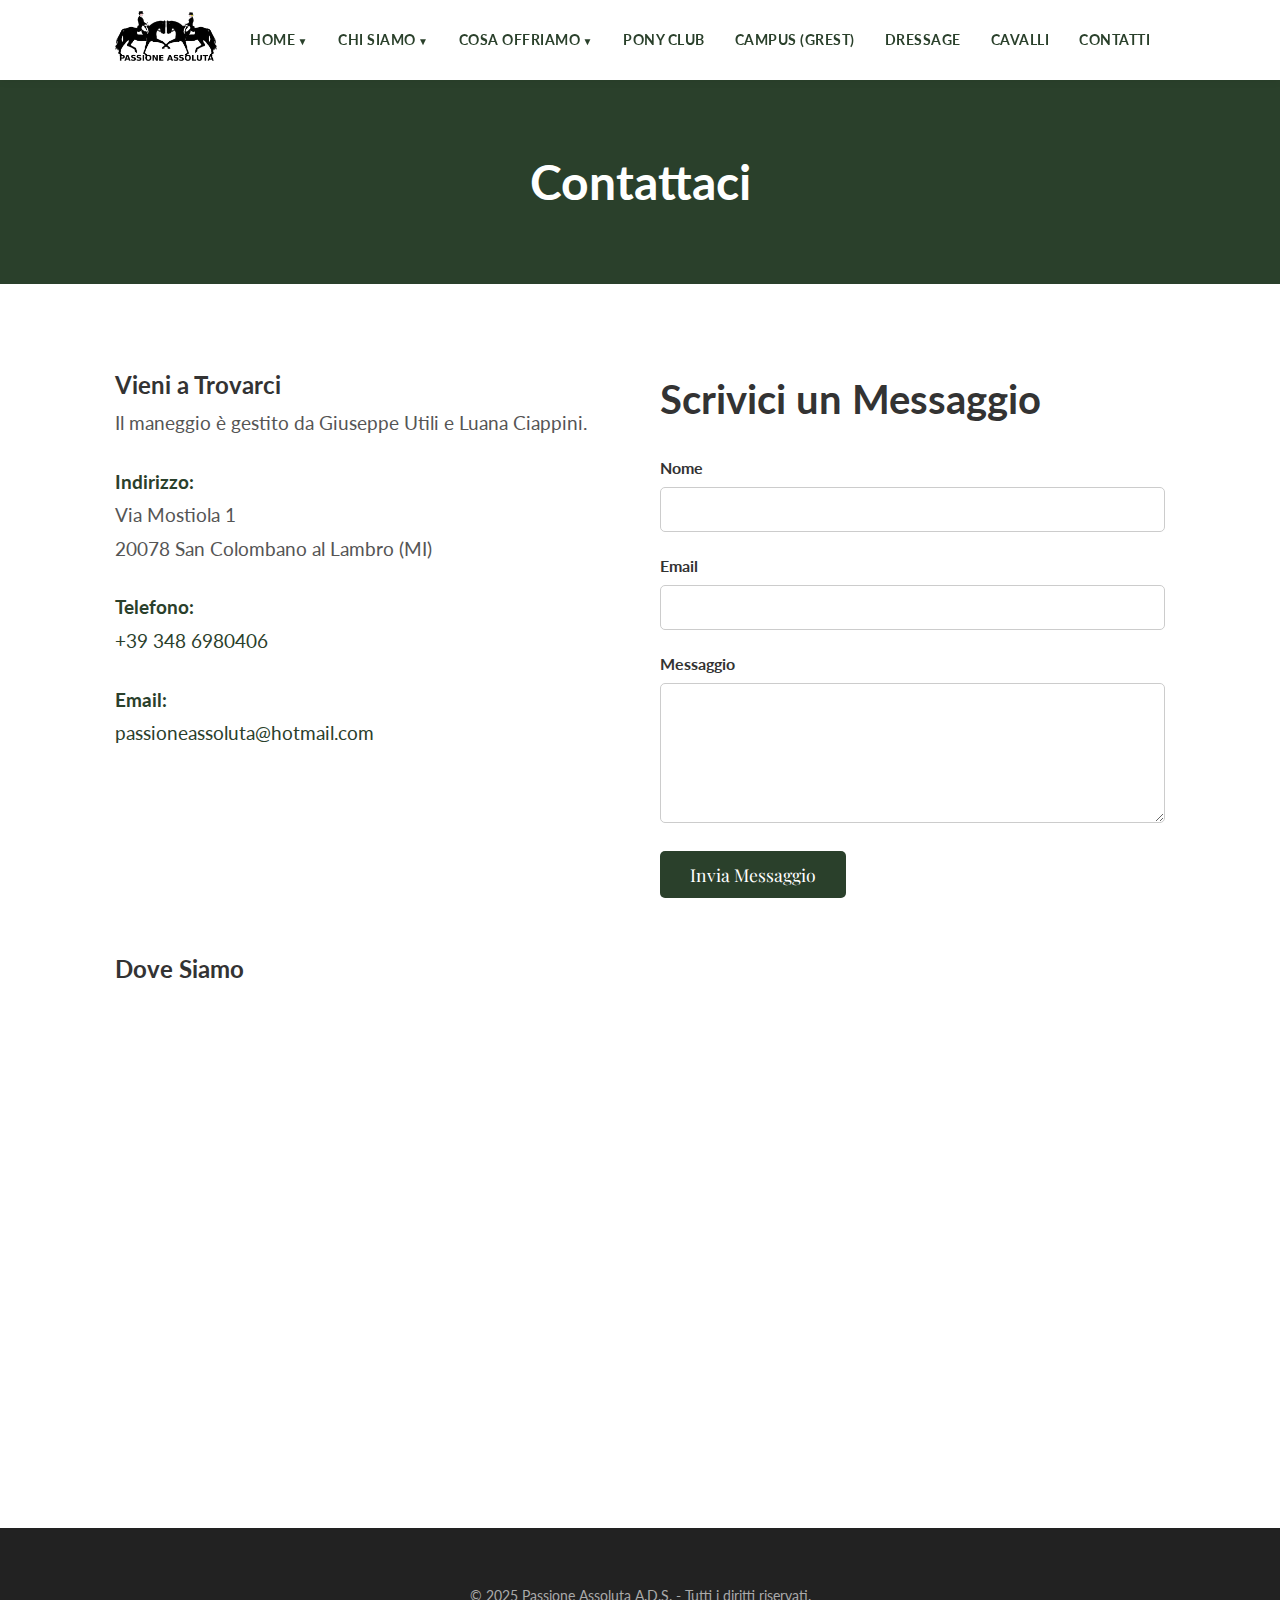
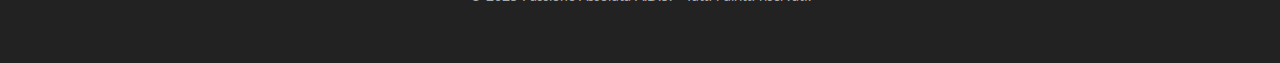
<file: SitoPassioneAssoluta/contatti.html>
<!DOCTYPE html>
<html lang="it">
<head>
    <meta charset="UTF-8">
    <meta name="viewport" content="width=device-width, initial-scale=1.0">
    <title>Contatti - Circolo Ippico Passione Assoluta</title>
    <link rel="stylesheet" href="style.css">
    <script src="script.js" defer></script>
</head>
<body>

    <header class="navbar">
        <div class="container">
            <a href="index.html" class="navbar-logo">
                <img src="images/logo-bw.png" alt="Passione Assoluta Logo">
            </a>
            <button class="navbar-toggle" aria-label="Toggle navigation">&#9776;</button>
            <ul class="navbar-menu">
                <li class="dropdown">
                    <a href="index.html" class="dropdown-toggle">Home</a>
                    <ul class="dropdown-menu">
                        <li><a href="per-associarsi.html">Per Associarsi</a></li>
                    </ul>
                </li>
                <li class="dropdown">
                    <a href="chi-siamo.html" class="dropdown-toggle">Chi Siamo</a>
                    <ul class="dropdown-menu">
                        <li><a href="istruttori.html">Istruttori</a></li>
                    </ul>
                </li>
                <li class="dropdown">
                    <a href="#" class="dropdown-toggle">Cosa Offriamo</a>
                    <ul class="dropdown-menu">
                        <li><a href="scuola-equitazione.html">Scuola di Equitazione</a></li>
                        <li><a href="pensione-cavalli.html">Pensione Cavalli</a></li>
                        <li><a href="pony-party.html">Pony Party</a></li>
                        <li><a href="vacanze-a-cavallo.html">Vacanze a Cavallo</a></li>
                        <li><a href="stage-equitazione.html">Stage Equitazione</a></li>
                    </ul>
                </li>
                <li><a href="pony-club.html">Pony Club</a></li>
                <li><a href="grest.html">Campus (GREST)</a></li>
                <li><a href="dressage.html">Dressage</a></li>
                <li><a href="cavalli.html">Cavalli</a></li>
                <li><a href="contatti.html">Contatti</a></li>
            </ul>
        </div>
    </header>

    <section class="page-header">
        <h1>Contattaci</h1>
    </section>

    <main class="contact-page">
        <div class="container">
            
            <div class="contact-grid">
                
                <div class="contact-details">
                    <h2>Vieni a Trovarci</h2>
                    <p>Il maneggio è gestito da Giuseppe Utili e Luana Ciappini.</p>
                    
                    <p>
                        <strong>Indirizzo:</strong><br>
                        Via Mostiola 1<br>
                        20078 San Colombano al Lambro (MI)
                    </p>
                    <p>
                        <strong>Telefono:</strong><br>
                        <a href="tel:+393486980406">+39 348 6980406</a>
                    </p>
                    <p>
                        <strong>Email:</strong><br>
                        <a href="mailto:passioneassoluta@hotmail.com">passioneassoluta@hotmail.com</a>
                    </p>
                </div>

                <div class="contact-form">
                    <h2>Scrivici un Messaggio</h2>
                    
                    <form name="contact" netlify>
                        <div class="form-group">
                            <label for="name">Nome</label>
                            <input type="text" id="name" name="name" required>
                        </div>
                        <div class="form-group">
                            <label for="email">Email</label>
                            <input type="email" id="email" name="email" required>
                        </div>
                        <div class="form-group">
                            <label for="message">Messaggio</label>
                            <textarea id="message" name="message" rows="6" required></textarea>
                        </div>
                        <button type="submit" class="form-button">Invia Messaggio</button>
                    </form>
                </div>
            </div>

            <div style="margin-top: 50px;">
                <h2>Dove Siamo</h2>
                <iframe src="https://www.google.com/maps/embed?pb=!1m18!1m12!1m3!1d2813.0978810286815!2d9.505472475742538!3d45.16486775336165!2m3!1f0!2f0!3f0!3m2!1i1024!2i768!4f13.1!3m3!1m2!1s0x477bea39c41e87d7%3A0x5797ca891446b2d2!2sCircolo%20Ippico%20Passione%20Assoluta!5e0!3m2!1sit!2sit!4v1761686927451!5m2!1sit!2sit"
                    width="100%" 
                    height="450" 
                    style="border:0; border-radius: 8px;" 
                    allowfullscreen="" 
                    loading="lazy" 
                    referrerpolicy="no-referrer-when-downgrade">
                </iframe>
            </div>

        </div>
    </main>
    
    <footer class="footer">
        <div class="container">
            <p>© 2025 Passione Assoluta A.D.S. - Tutti i diritti riservati.</p>
            
        </div>
    </footer>

</body>
</html>
</file>
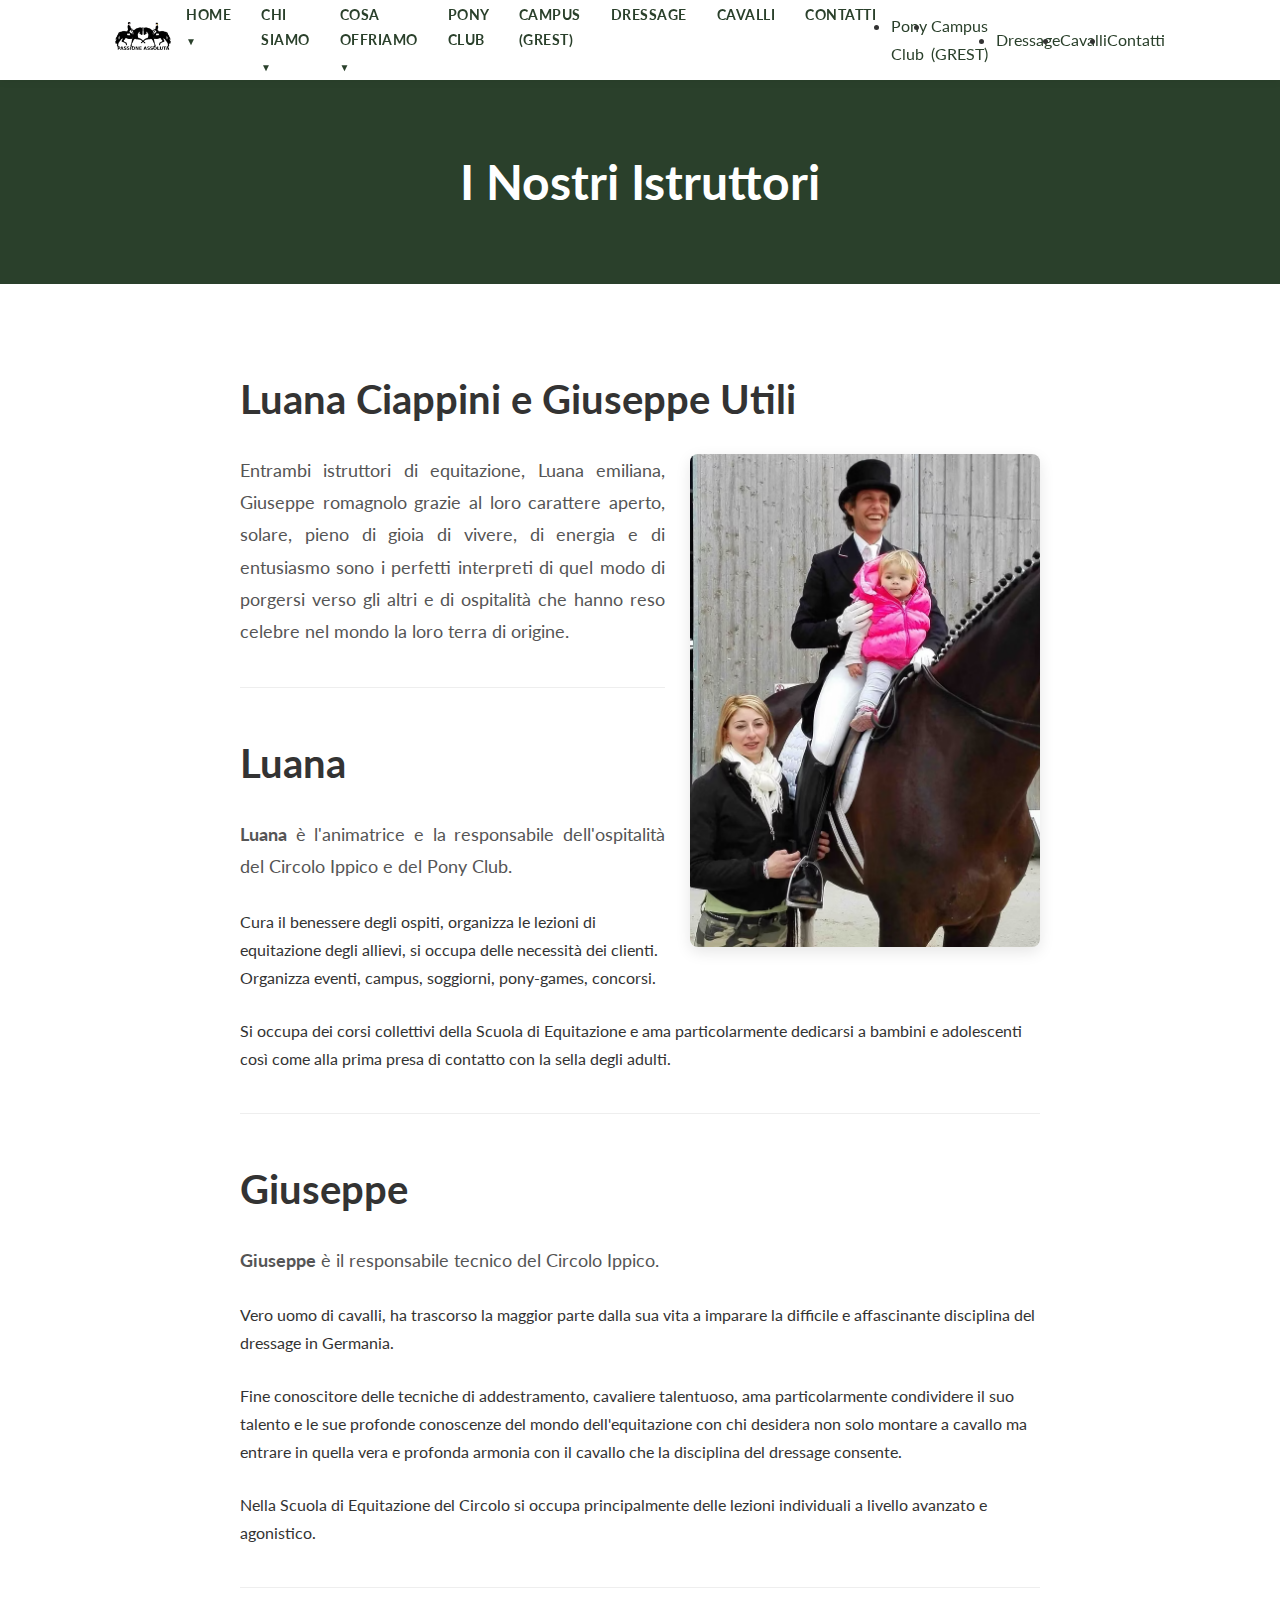
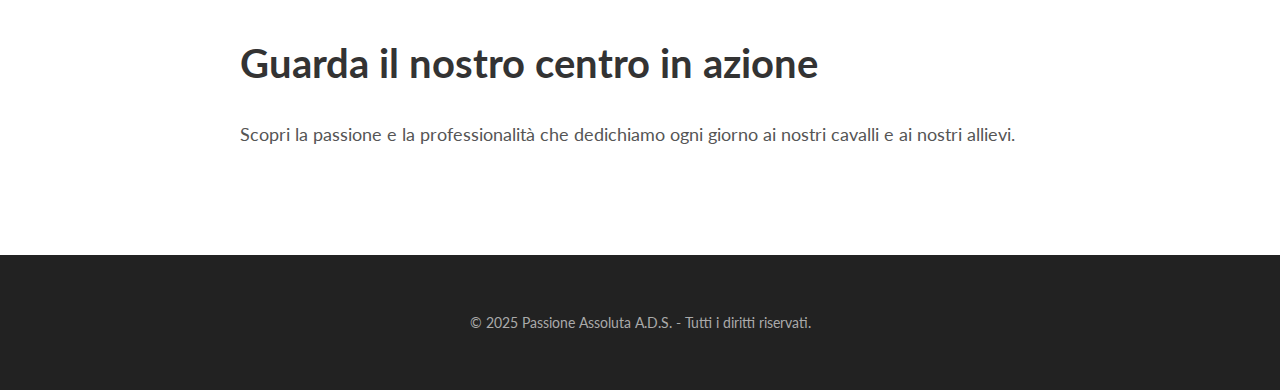
<file: SitoPassioneAssoluta/istruttori.html>
<!DOCTYPE html>
<html lang="it">
<head>
    <meta charset="UTF-8">
    <meta name="viewport" content="width=device-width, initial-scale=1.0">
    <title>Istruttori - Circolo Ippico Passione Assoluta</title>
    <link rel="stylesheet" href="style.css">
    <script src="script.js" defer></script>
</head>
<body>

    <header class="navbar">
        <div class="container">
            <a href="index.html" class="navbar-logo">
                <img src="images/logo-bw.png" alt="Passione Assoluta Logo">
            </a>
            <button class="navbar-toggle" aria-label="Toggle navigation">&#9776;</button>
            <ul class="navbar-menu">
                
                <li class="dropdown">
                    <a href="#" class="dropdown-toggle">Home</a>
                    <ul class="dropdown-menu">
                        <li><a href="index.html">Panoramica Home</a></li> 
                        <li><a href="per-associarsi.html">Per Associarsi</a></li>
                    </ul>
                </li>
                
                <li class="dropdown">
                    <a href="#" class="dropdown-toggle">Chi Siamo</a>
                    <ul class="dropdown-menu">
                        <li><a href="chi-siamo.html">Chi Siamo (Panoramica)</a></li>
                        <li><a href="istruttori.html">Istruttori</a></li>
                    </ul>
                </li>

                <li class="dropdown">
                    <a href="#" class="dropdown-toggle">Cosa Offriamo</a>
                    <ul class="dropdown-menu">
                        <li><a href="scuola-equitazione.html">Scuola di Equitazione</a></li>
                        <li><a href="pensione-cavalli.html">Pensione Cavalli</a></li>
                        <li><a href="pony-party.html">Pony Party</a></li>
                        <li><a href="vacanze-a-cavallo.html">Vacanze a Cavallo</a></li>
                        <li><a href="stage-equitazione.html">Stage Equitazione</a></li>
                    </ul>
                </li>
                
                <li><a href="pony-club.html">Pony Club</a></li>
                <li><a href="grest.html">Campus (GREST)</a></li>
                <li><a href="dressage.html">Dressage</a></li>
                <li><a href="cavalli.html">Cavalli</a></li>
                <li><a href="contatti.html">Contatti</a></li>

            </ul>
                </li>
                <li><a href="pony-club.html">Pony Club</a></li>
                <li><a href="grest.html">Campus (GREST)</a></li>
                <li><a href="dressage.html">Dressage</a></li>
                <li><a href="cavalli.html">Cavalli</a></li>
                <li><a href="contatti.html">Contatti</a></li>
            </ul>
        </div>
    </header>

    <section class="page-header">
        <h1>I Nostri Istruttori</h1>
    </section>

    <main class="page-content">
        <div class="container">
		
		<h2>Luana Ciappini e Giuseppe Utili </h2>
		<img src="images/luana-giuseppe.png" alt="Istruttori" class="content-image-small">
<p></strong>Entrambi istruttori di equitazione, Luana emiliana, Giuseppe romagnolo grazie al loro carattere aperto, solare, pieno di gioia di vivere, di energia e di entusiasmo sono i perfetti interpreti di quel modo di porgersi verso gli altri e di ospitalità che hanno reso celebre nel mondo la loro terra di origine.</p>

<hr style="border: 0; border-top: 1px solid #eee; margin: 40px 0;">


            <h2>Luana</h2>
            
           

            <p><strong>Luana</strong> è l'animatrice e la responsabile dell'ospitalità del Circolo Ippico e del Pony Club. </p>

 

Cura il benessere degli ospiti, organizza le lezioni di equitazione degli allievi, si occupa delle necessità dei clienti. 
﻿Organizza eventi, campus, soggiorni, pony-games, concorsi.</p>

 

Si occupa dei corsi collettivi della Scuola di Equitazione e ama particolarmente dedicarsi a bambini e adolescenti così come alla prima presa di contatto con la sella degli adulti.</p>

            <hr style="border: 0; border-top: 1px solid #eee; margin: 40px 0;">

            <h2>Giuseppe</h2>

           
            
            <p><strong>Giuseppe</strong> è il responsabile tecnico del Circolo Ippico.</p>

 

Vero uomo di cavalli, ha trascorso la maggior parte dalla sua vita a imparare la difficile e affascinante disciplina del dressage in Germania.</p>

 

Fine conoscitore delle tecniche di addestramento, cavaliere talentuoso, ama particolarmente condividere il suo talento e le sue profonde conoscenze del mondo dell'equitazione con chi desidera non solo montare a cavallo ma entrare in quella vera e profonda armonia con il cavallo che la disciplina del dressage consente.</p>

 

Nella Scuola di Equitazione del Circolo si occupa principalmente delle lezioni individuali a livello avanzato e agonistico.</p>
            
            <hr style="border: 0; border-top: 1px solid #eee; margin: 40px 0;">

            <h2>Guarda il nostro centro in azione</h2>
            <p>Scopri la passione e la professionalità che dedichiamo ogni giorno ai nostri cavalli e ai nostri allievi.</p>
            
            <div class="video-responsive">
                </div>
            
        </div>
    </main>
    
    <footer class="footer">
        <div class="container">
            <p>© 2025 Passione Assoluta A.D.S. - Tutti i diritti riservati.</p>
            
        </div>
    </footer>

</body>

</html>
</file>
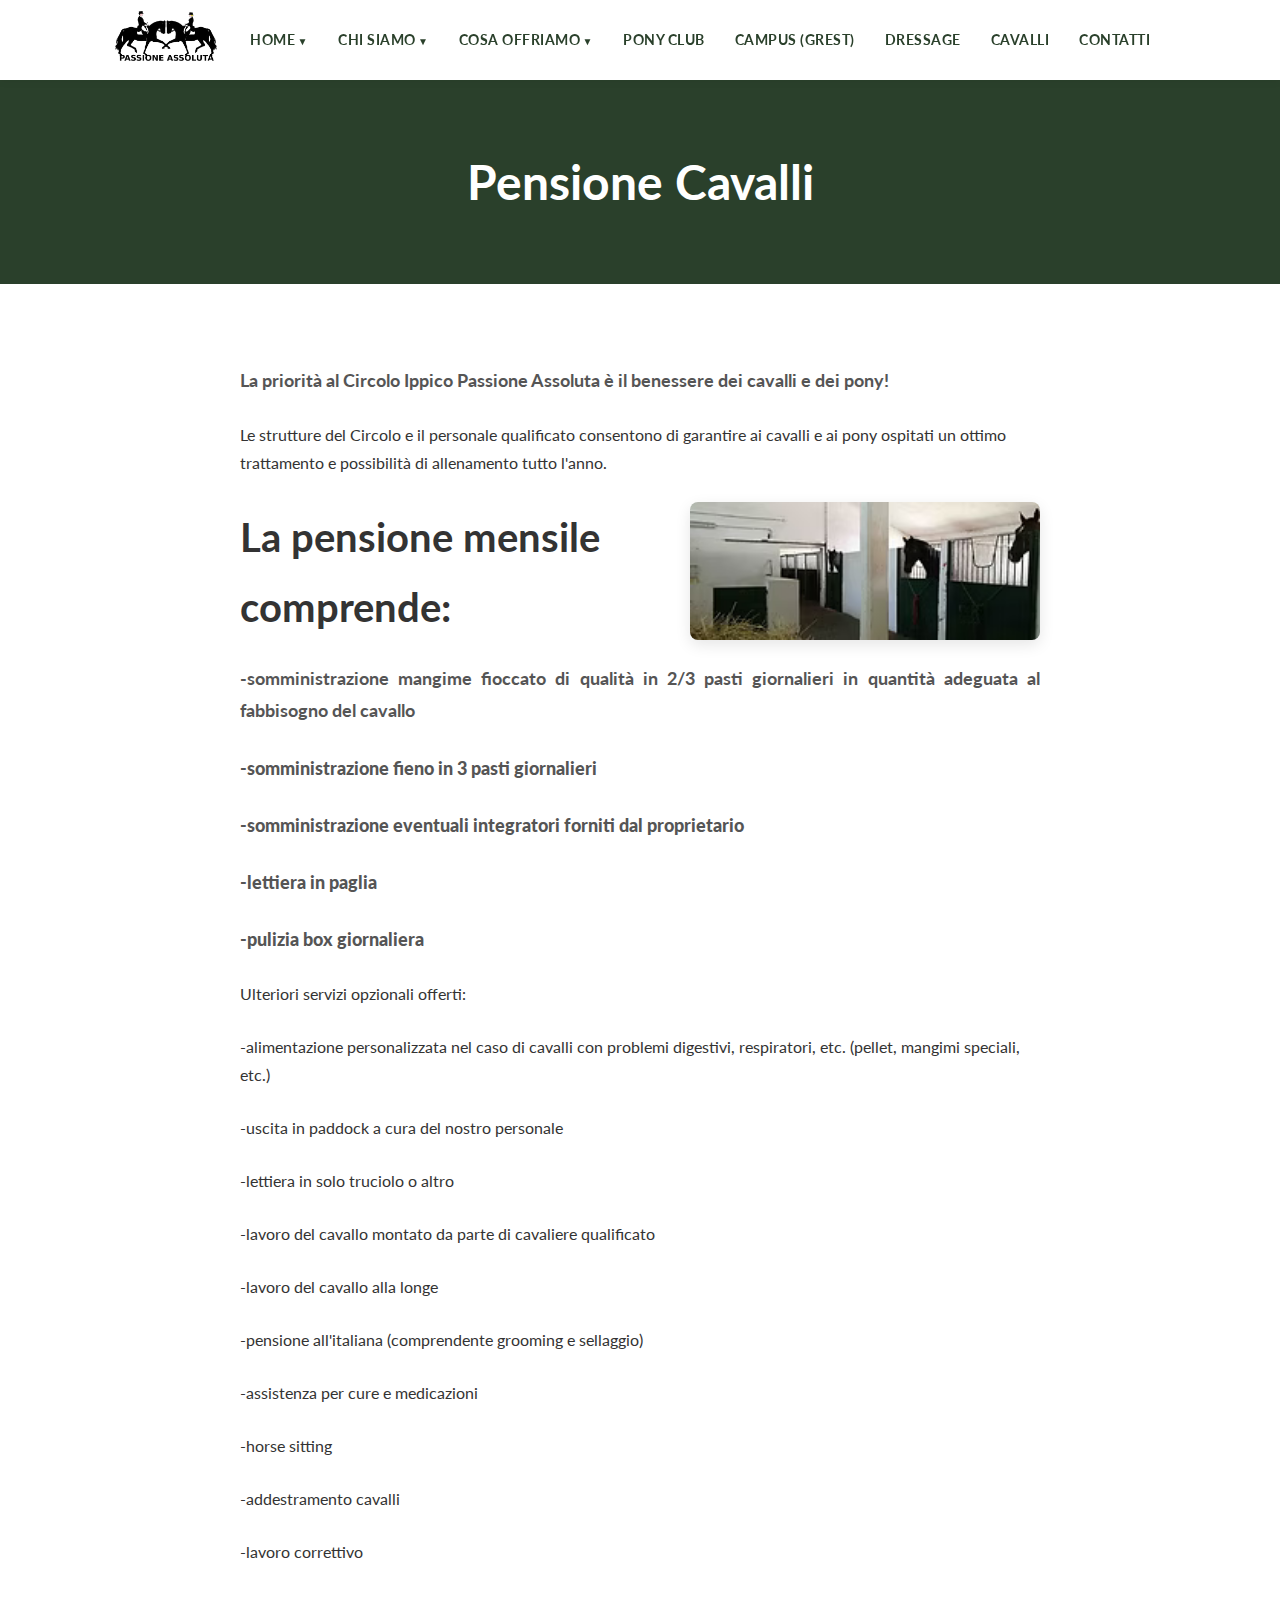
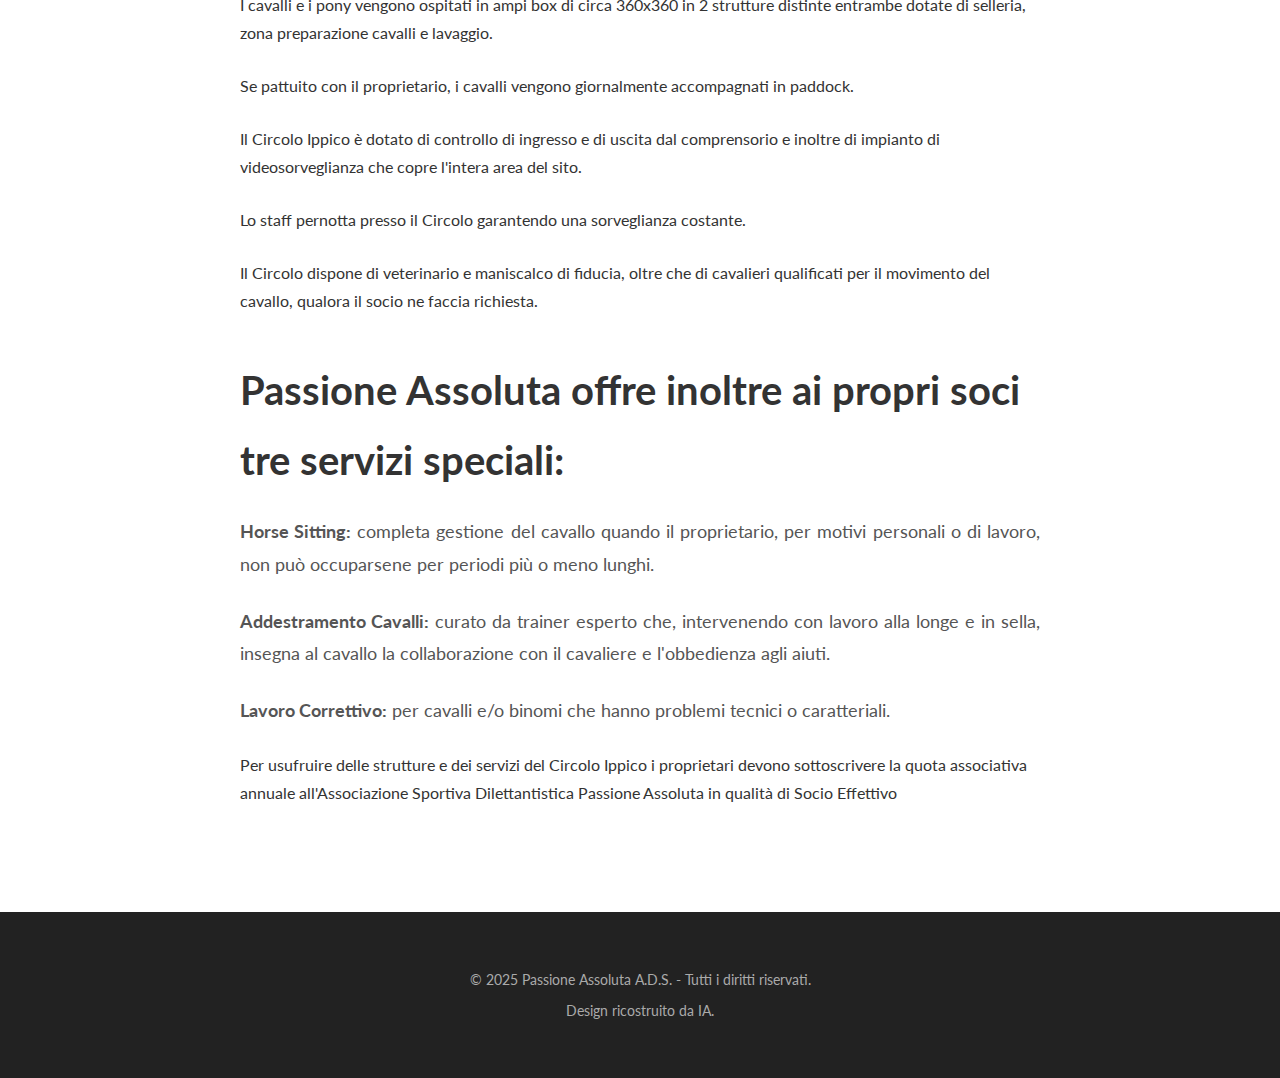
<file: SitoPassioneAssoluta/pensione-cavalli.html>
<!DOCTYPE html>
<html lang="it">
<head>
    <meta charset="UTF-8">
    <meta name="viewport" content="width=device-width, initial-scale=1.0">
    <title>Pensione Cavalli - Circolo Ippico Passione Assoluta</title>
    <link rel="stylesheet" href="style.css">
    <script src="script.js" defer></script>
</head>
<body>

    <header class="navbar">
        <div class="container">
            <a href="index.html" class="navbar-logo">
                <img src="images/logo-bw.png" alt="Passione Assoluta Logo">
            </a>
            <button class="navbar-toggle" aria-label="Toggle navigation">&#9776;</button>
            <ul class="navbar-menu">
                <li class="dropdown">
                    <a href="index.html" class="dropdown-toggle">Home</a>
                    <ul class="dropdown-menu">
                        <li><a href="per-associarsi.html">Per Associarsi</a></li>
                    </ul>
                </li>
                <li class="dropdown">
                    <a href="chi-siamo.html" class="dropdown-toggle">Chi Siamo</a>
                    <ul class="dropdown-menu">
                        <li><a href="istruttori.html">Istruttori</a></li>
                    </ul>
                </li>
                <li class="dropdown">
                    <a href="#" class="dropdown-toggle">Cosa Offriamo</a>
                    <ul class="dropdown-menu">
                        <li><a href="scuola-equitazione.html">Scuola di Equitazione</a></li>
                        <li><a href="pensione-cavalli.html">Pensione Cavalli</a></li>
                        <li><a href="pony-party.html">Pony Party</a></li>
                        <li><a href="vacanze-a-cavallo.html">Vacanze a Cavallo</a></li>
                        <li><a href="stage-equitazione.html">Stage Equitazione</a></li>
                    </ul>
                </li>
                <li><a href="pony-club.html">Pony Club</a></li>
                <li><a href="grest.html">Campus (GREST)</a></li>
                <li><a href="dressage.html">Dressage</a></li>
                <li><a href="cavalli.html">Cavalli</a></li>
                <li><a href="contatti.html">Contatti</a></li>
            </ul>
        </div>
    </header>

    <section class="page-header">
        <h1>Pensione Cavalli</h1>
    </section>

    <main class="page-content">
        <div class="container">
            
            <p><strong>La priorità al Circolo Ippico Passione Assoluta è il benessere dei cavalli e dei pony!</p>
</strong> Le strutture del Circolo e il personale qualificato consentono di garantire ai cavalli e ai pony ospitati un ottimo trattamento e possibilità di allenamento tutto l'anno.</p>
            
            <img src="images/foto-scuderie.png" alt="Box per la pensione cavalli" class="content-image-small">

            <h2>La pensione mensile comprende:</h2>
            <p><strong>
-somministrazione mangime fioccato di qualità in 2/3 pasti giornalieri in quantità adeguata al fabbisogno del cavallo</p>
<p><strong>-somministrazione fieno in 3 pasti giornalieri</p>
<p><strong>-somministrazione eventuali integratori forniti dal proprietario</p>
<p><strong>-lettiera in paglia</p>
<p><strong>-pulizia box giornaliera</p>

</strong></strong></strong></strong></strong>
Ulteriori servizi opzionali offerti: </p>
-alimentazione personalizzata nel caso di cavalli con problemi digestivi, respiratori, etc. (pellet, mangimi speciali, etc.)</p>
-uscita in paddock a cura del nostro personale</p>
-lettiera in solo truciolo o altro</p>
-lavoro del cavallo montato da parte di cavaliere qualificato</p>
-lavoro del cavallo alla longe</p>
-pensione all'italiana (comprendente grooming e sellaggio)</p>
-assistenza per cure e medicazioni</p>
-horse sitting</p>
-addestramento cavalli</p>
-lavoro correttivo</p>

</p>
I cavalli e i pony vengono ospitati in ampi box di circa 360x360 in 2 strutture distinte entrambe dotate di selleria, zona preparazione cavalli e lavaggio.</p>

 

Se pattuito con il proprietario, i cavalli vengono giornalmente accompagnati in paddock.</p>

 

Il Circolo Ippico è dotato di controllo di ingresso e di uscita dal comprensorio e inoltre di impianto di videosorveglianza che copre l'intera area del sito.</p>

 

﻿Lo staff pernotta presso il Circolo garantendo una sorveglianza costante.</p>
 

Il Circolo dispone di veterinario e maniscalco di fiducia, oltre che di cavalieri qualificati per il movimento del cavallo, qualora il socio ne faccia richiesta.</p>

            <h2>Passione Assoluta offre inoltre ai propri soci tre servizi speciali:</h2>
            <p><strong>Horse Sitting:</strong> completa gestione del cavallo quando il proprietario, per motivi personali o di lavoro, non può occuparsene per periodi più o meno lunghi.</p>
<p><strong>Addestramento Cavalli:</strong> curato da trainer esperto che, intervenendo con lavoro alla longe e in sella, insegna al cavallo la collaborazione con il cavaliere e l'obbedienza agli aiuti.</p>
<p><strong>Lavoro Correttivo:</strong> per cavalli e/o binomi che hanno problemi tecnici o caratteriali.</p>
</p>

Per usufruire delle strutture e dei servizi del Circolo Ippico i proprietari devono sottoscrivere la quota associativa annuale all'Associazione Sportiva Dilettantistica Passione Assoluta in qualità di Socio Effettivo</p>


        </div>
    </main>
    
    <footer class="footer">
        <div class="container">
            <p>© 2025 Passione Assoluta A.D.S. - Tutti i diritti riservati.</p>
            <p>Design ricostruito da IA.</p>
        </div>
    </footer>

</body>
</html>
</file>
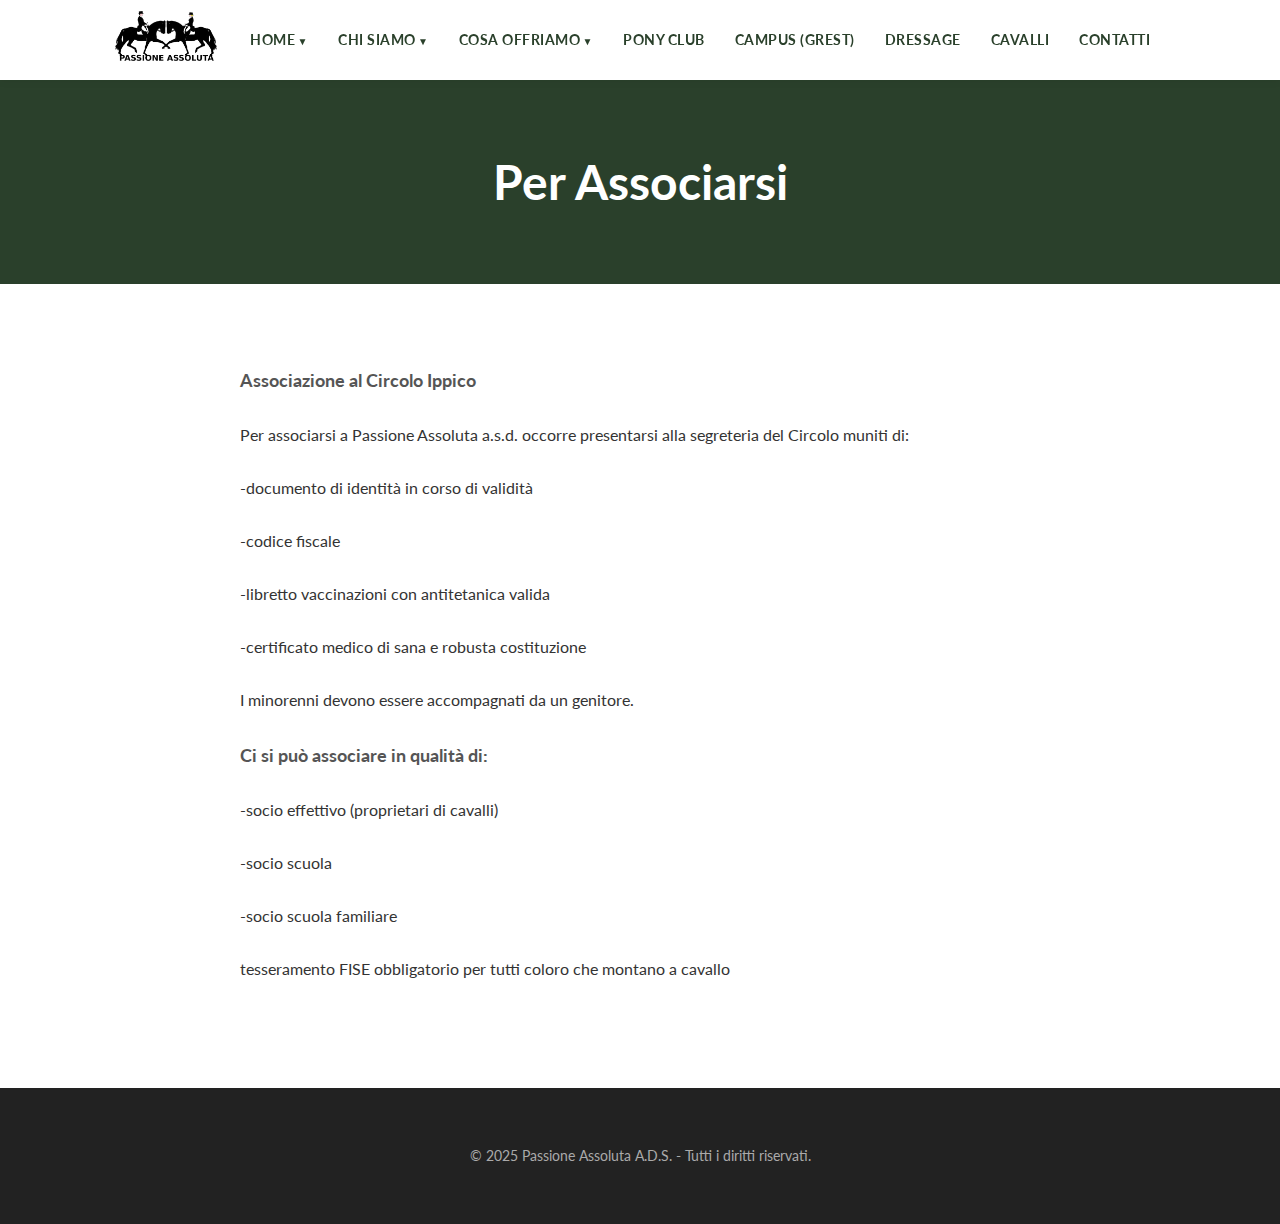
<file: SitoPassioneAssoluta/per-associarsi.html>
<!DOCTYPE html>
<html lang="it">
<head>
    <meta charset="UTF-8">
    <meta name="viewport" content="width=device-width, initial-scale=1.0">
    <title>Per Associarsi - Circolo Ippico Passione Assoluta</title>
    <link rel="stylesheet" href="style.css">
    <script src="script.js" defer></script>
</head>
<body>

    <header class="navbar">
        <div class="container">
            <a href="index.html" class="navbar-logo">
                <img src="images/logo-bw.png" alt="Passione Assoluta Logo">
            </a>
            <button class="navbar-toggle" aria-label="Toggle navigation">&#9776;</button>
            <ul class="navbar-menu">
                
                <li class="dropdown">
                    <a href="#" class="dropdown-toggle">Home</a>
                    <ul class="dropdown-menu">
                        <li><a href="index.html">Panoramica Home</a></li> 
                        <li><a href="per-associarsi.html">Per Associarsi</a></li>
                    </ul>
                </li>
                
                <li class="dropdown">
                    <a href="#" class="dropdown-toggle">Chi Siamo</a>
                    <ul class="dropdown-menu">
                        <li><a href="chi-siamo.html">Chi Siamo (Panoramica)</a></li>
                        <li><a href="istruttori.html">Istruttori</a></li>
                    </ul>
                </li>

                <li class="dropdown">
                    <a href="#" class="dropdown-toggle">Cosa Offriamo</a>
                    <ul class="dropdown-menu">
                        <li><a href="scuola-equitazione.html">Scuola di Equitazione</a></li>
                        <li><a href="pensione-cavalli.html">Pensione Cavalli</a></li>
                        <li><a href="pony-party.html">Pony Party</a></li>
                        <li><a href="vacanze-a-cavallo.html">Vacanze a Cavallo</a></li>
                        <li><a href="stage-equitazione.html">Stage Equitazione</a></li>
                    </ul>
                </li>
                
                <li><a href="pony-club.html">Pony Club</a></li>
                <li><a href="grest.html">Campus (GREST)</a></li>
                <li><a href="dressage.html">Dressage</a></li>
                <li><a href="cavalli.html">Cavalli</a></li>
                <li><a href="contatti.html">Contatti</a></li>

            </ul>
        </div>
    </header>

    <section class="page-header">
        <h1>Per Associarsi</h1>
    </section>

    <main class="page-content">
        <div class="container">
            
            <p><strong>Associazione al Circolo Ippico</p>
</strong>Per associarsi a Passione Assoluta a.s.d. occorre presentarsi alla segreteria del Circolo muniti di: </p>

-documento di identità in corso di validità </p>

-codice fiscale</p>

-libretto vaccinazioni con antitetanica valida</p>

-certificato medico di sana e robusta costituzione</p>

I minorenni devono essere accompagnati da un genitore.</p>

            <p><strong>Ci si può associare in qualità di:</p>
</strong> ﻿-socio effettivo (proprietari di cavalli)</p>
﻿-socio scuola</p>
-socio scuola familiare</p>

</p>
tesseramento FISE obbligatorio per tutti coloro che montano a cavallo </p>

           

        </div>
    </main>

    <footer class="footer">
        <div class="container">
            <p>© 2025 Passione Assoluta A.D.S. - Tutti i diritti riservati.</p>
            
        </div>
    </footer>

</body>

</html>
</file>
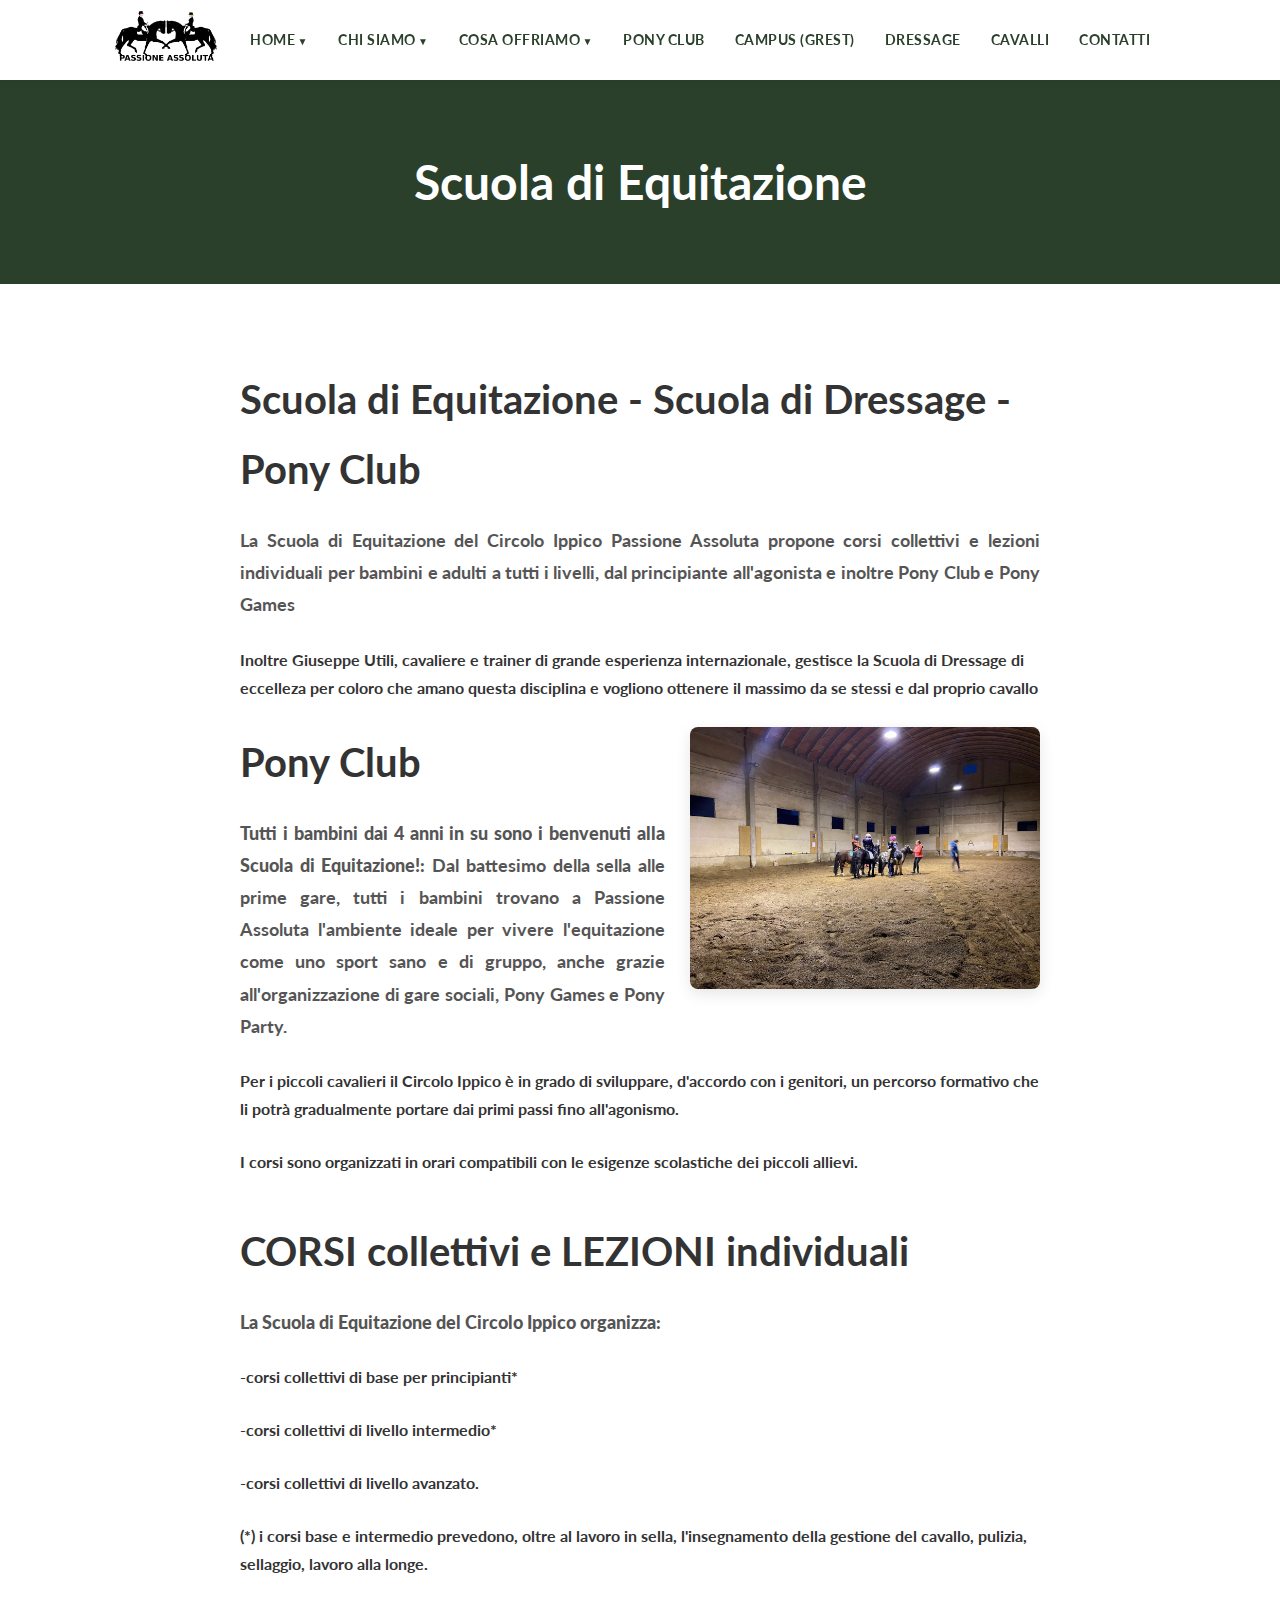
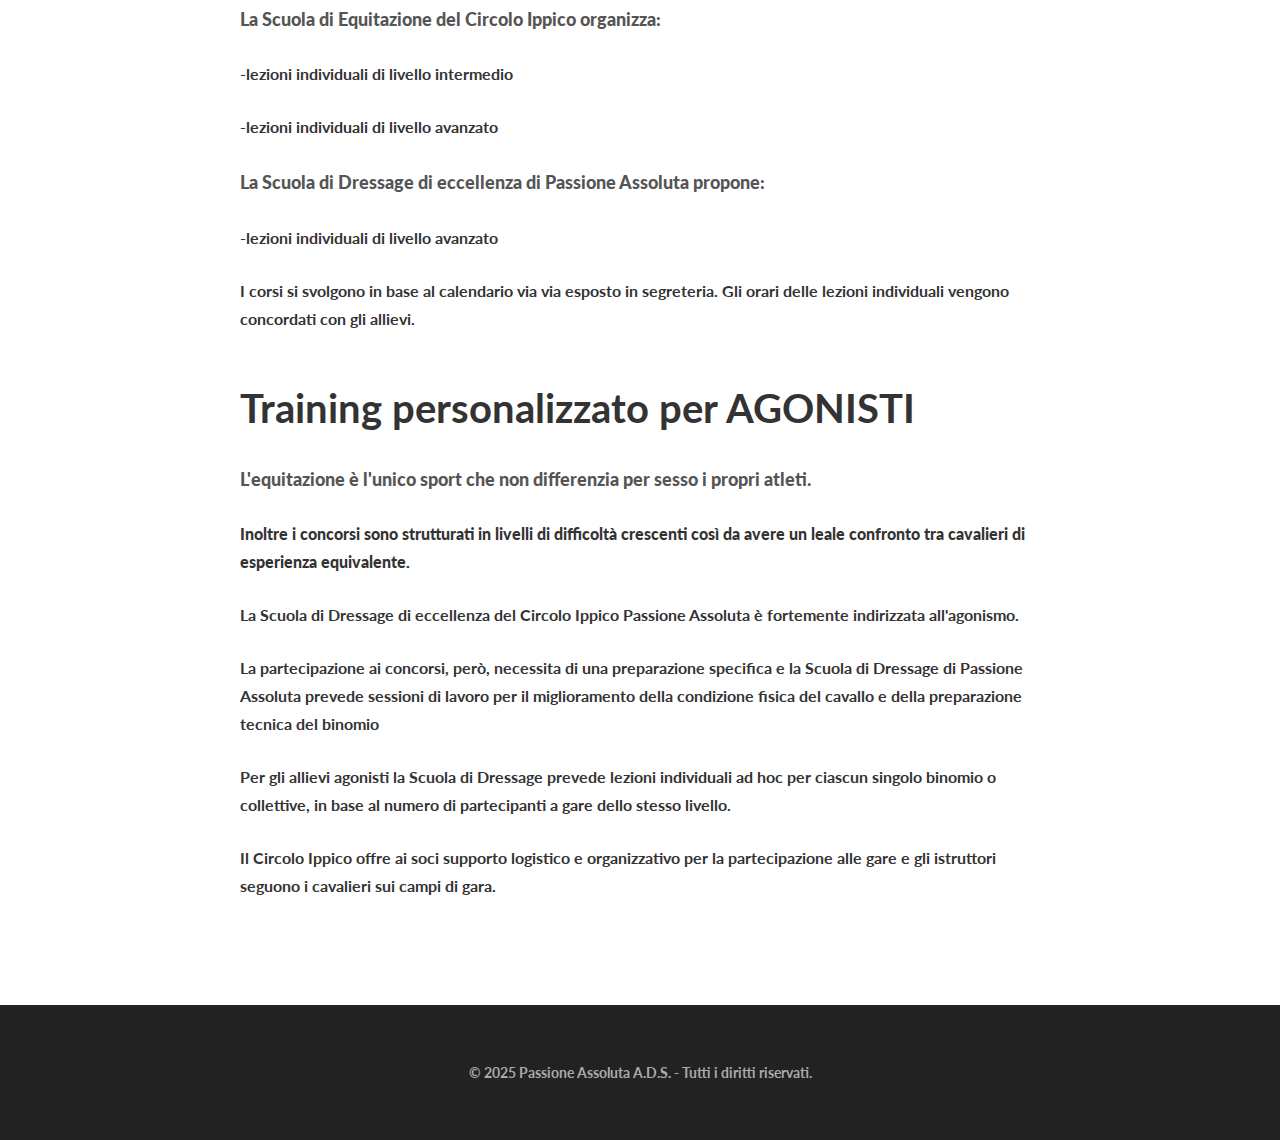
<file: SitoPassioneAssoluta/scuola-equitazione.html>
<!DOCTYPE html>
<html lang="it">
<head>
    <meta charset="UTF-8">
    <meta name="viewport" content="width=device-width, initial-scale=1.0">
    <title>Scuola di Equitazione - Circolo Ippico Passione Assoluta</title>
    <link rel="stylesheet" href="style.css">
    <script src="script.js" defer></script>
</head>
<body>

    <header class="navbar">
        <div class="container">
            <a href="index.html" class="navbar-logo">
                <img src="images/logo-bw.png" alt="Passione Assoluta Logo">
            </a>
            <button class="navbar-toggle" aria-label="Toggle navigation">&#9776;</button>
            <ul class="navbar-menu">
                <li class="dropdown">
                    <a href="index.html" class="dropdown-toggle">Home</a>
                    <ul class="dropdown-menu">
                        <li><a href="per-associarsi.html">Per Associarsi</a></li>
                    </ul>
                </li>
                <li class="dropdown">
                    <a href="chi-siamo.html" class="dropdown-toggle">Chi Siamo</a>
                    <ul class="dropdown-menu">
                        <li><a href="istruttori.html">Istruttori</a></li>
                    </ul>
                </li>
                <li class="dropdown">
                    <a href="#" class="dropdown-toggle">Cosa Offriamo</a>
                    <ul class="dropdown-menu">
                        <li><a href="scuola-equitazione.html">Scuola di Equitazione</a></li>
                        <li><a href="pensione-cavalli.html">Pensione Cavalli</a></li>
                        <li><a href="pony-party.html">Pony Party</a></li>
                        <li><a href="vacanze-a-cavallo.html">Vacanze a Cavallo</a></li>
                        <li><a href="stage-equitazione.html">Stage Equitazione</a></li>
                    </ul>
                </li>
                <li><a href="pony-club.html">Pony Club</a></li>
                <li><a href="grest.html">Campus (GREST)</a></li>
                <li><a href="dressage.html">Dressage</a></li>
                <li><a href="cavalli.html">Cavalli</a></li>
                <li><a href="contatti.html">Contatti</a></li>
            </ul>
        </div>
    </header>

    <section class="page-header">
        <h1>Scuola di Equitazione</h1>
    </section>

    <main class="page-content">
        <div class="container">

		<h2>Scuola di Equitazione - Scuola di Dressage - Pony Club</h2>

            
            <p><strong>La Scuola di Equitazione del Circolo Ippico Passione Assoluta propone corsi collettivi e lezioni individuali per bambini e adulti a tutti i livelli, dal principiante all'agonista e inoltre Pony Club e Pony Games </p>
 

Inoltre Giuseppe Utili, cavaliere e trainer di grande esperienza internazionale, gestisce la Scuola di Dressage di eccelleza per coloro che amano questa disciplina e vogliono ottenere il massimo da se stessi e dal proprio cavallo</p>
            
            <img src="images/foto-scuola.png" alt="Lezione alla scuola di equitazione" class="content-image-small">

            <h2>Pony Club</h2>
            <p><strong>Tutti i bambini dai 4 anni in su sono i benvenuti alla Scuola di Equitazione!:</strong> Dal battesimo della sella alle prime gare, tutti i bambini trovano a Passione Assoluta l'ambiente ideale per vivere l'equitazione come uno sport sano e di gruppo, anche grazie all'organizzazione di gare sociali, Pony Games e Pony Party.</p>

 

Per i piccoli cavalieri il Circolo Ippico è in grado di sviluppare, d'accordo con i genitori, un percorso formativo che li potrà gradualmente portare dai primi passi fino all'agonismo. </p>

 

﻿I corsi sono organizzati in orari compatibili con le esigenze scolastiche dei piccoli allievi. </p>

            <h2>CORSI collettivi e LEZIONI individuali</h2>
            <p><strong>La Scuola di Equitazione del Circolo Ippico organizza:</p>
</strong>
-corsi collettivi di base per principianti* </p>

-corsi collettivi di livello intermedio*</p>

-corsi collettivi di livello avanzato.</p>
</p>
(*) i corsi base e intermedio prevedono, oltre al lavoro in sella, l'insegnamento della gestione del cavallo, pulizia, sellaggio, lavoro alla longe. </p>

<p><strong>La Scuola di Equitazione del Circolo Ippico organizza:</p></strong>
-lezioni individuali di livello intermedio</p>

-lezioni individuali di livello avanzato</p>
	

<p><strong>La Scuola di Dressage di eccellenza di Passione Assoluta propone:</p>
</strong>
-lezioni individuali di livello avanzato</p>
I corsi si svolgono in base al calendario via via esposto in segreteria.

Gli orari delle lezioni individuali vengono concordati con gli allievi. </p>

<h2>Training personalizzato per AGONISTI</h2>
<p><strong>L'equitazione è l'unico sport che non differenzia per sesso i propri atleti.</p>

Inoltre i concorsi sono strutturati in livelli di difficoltà crescenti così da avere un leale confronto tra cavalieri di esperienza equivalente.</p>
</strong>
La Scuola di Dressage di eccellenza del Circolo Ippico Passione Assoluta è fortemente indirizzata all'agonismo.</p>

 

La partecipazione ai concorsi, però, necessita di una preparazione specifica e la Scuola di Dressage di Passione Assoluta prevede sessioni di lavoro per il miglioramento della condizione fisica del cavallo e della preparazione tecnica del binomio</p>

 

Per gli allievi agonisti la Scuola di Dressage prevede lezioni individuali ad hoc per ciascun singolo binomio o collettive, in base al numero di partecipanti a gare dello stesso livello.</p>

Il Circolo Ippico offre ai soci supporto logistico e organizzativo per la partecipazione alle gare e gli istruttori seguono i cavalieri sui campi di gara.</p>





        </div>
    </main>
    
    <footer class="footer">
        <div class="container">
            <p>© 2025 Passione Assoluta A.D.S. - Tutti i diritti riservati.</p>
            
        </div>
    </footer>

</body>
</html>
</file>
<file: SitoPassioneAssoluta/style.css>
/* ======== IMPORT FONT E VARIABILI ======== */
@import url('https://fonts.googleapis.com/css2?family=Playfair+Display:wght@700&family=Lato:wght@400;700&display=swap');

:root {
    --primary-color: #2a402b;  /* Verde equestre scuro */
    --secondary-color: #fdfcf7; /* Crema/bianco sporco */
    --text-color: #333333;
    --text-color-light: #555555;
    --header-font: 'Playfair Display', serif;
    --body-font: 'Lato', sans-serif;
}

/* ======== RESET GLOBALE E TIPOGRAFIA (V8) ======== */
* {
    margin: 0;
    padding: 0;
    box-sizing: border-box;
}
html { 
    scroll-behavior: smooth; 
}
body {
    font-family: var(--body-font);
    color: var(--text-color);
    background-color: var(--secondary-color);
    line-height: 1.75; /* Aumentata per leggibilità */
    -webkit-font-smoothing: antialiased;
    -moz-osx-font-smoothing: grayscale;
}
.container {
    max-width: 1100px;
    margin: 0 auto;
    padding: 0 25px;
}
p {
    margin-bottom: 25px; /* Aumentato per spazio */
    font-size: 1.15rem;  /* Aumentato per leggibilità */
    color: var(--text-color-light);
}
a {
    color: var(--primary-color);
    text-decoration: none;
}
img {
    max-width: 100%;
    height: auto;
}

/* ======== NAVBAR (V3 - Con Dropdown e Logo) ======== */
.navbar {
    background-color: #ffffff;
    box-shadow: 0 2px 8px rgba(0,0,0,0.05);
    position: sticky;
    top: 0;
    z-index: 100;
}
.navbar .container {
    display: flex;
    justify-content: space-between;
    align-items: center;
    height: 80px;
}
.navbar-logo img {
    max-height: 50px;
    width: auto;
}
.navbar-menu {
    list-style: none;
    display: flex;
}
.navbar-menu li {
    position: relative;
    padding: 0 15px;
}
.navbar-menu a {
    display: block;
    padding: 30px 0;
    font-family: var(--body-font);
    font-weight: 700;
    font-size: 0.9rem;
    text-transform: uppercase;
    letter-spacing: 0.5px;
    transition: color 0.3s ease;
}
.navbar-menu a:hover {
    color: #6a996c;
}
.navbar-menu .dropdown-toggle::after {
    content: ' ▼';
    font-size: 0.7em;
}
.dropdown-menu {
    list-style: none;
    display: none;
    position: absolute;
    top: 100%;
    left: 0;
    background-color: white;
    box-shadow: 0 8px 15px rgba(0,0,0,0.1);
    border-radius: 0 0 5px 5px;
    min-width: 220px;
}
.dropdown-menu li {
    padding: 0;
}
.dropdown-menu a {
    padding: 12px 20px;
    width: 100%;
    text-transform: none;
    font-weight: 400;
    font-size: 0.95rem;
}
.dropdown-menu.show {
    display: block;
}
.navbar-toggle {
    display: none;
    font-size: 2rem;
    background: none;
    border: none;
    cursor: pointer;
    color: var(--primary-color);
}

/* ======== HERO (V1 Modificato - SOLO Homepage con Foto) ======== */
.hero {
    display: flex;
    justify-content: center;
    align-items: center;
    text-align: center;
    color: white;
    height: 60vh;
    background-size: cover;
    background-position: center center;
    background-repeat: no-repeat;
    position: relative;
    /* Assicurati di avere 'hero-home.jpg' nella cartella 'images' */
    background-image: url('images/hero-home.jpg'); 
}
.hero::before {
    content: '';
    position: absolute;
    top: 0;
    left: 0;
    width: 100%;
    height: 100%;
    background: linear-gradient(rgba(0,0,0,0.5), rgba(0,0,0,0.5));
}
.hero-content {
    position: relative;
    z-index: 2;
    padding: 20px;
}
.hero-content h1 {
    font-size: 3.5rem;
    color: white;
    margin-bottom: 10px;
}
.hero-content p {
    font-size: 1.3rem;
    color: rgba(255, 255, 255, 0.9);
    margin-bottom: 30px;
    text-align: center; /* Il testo nell'hero non deve essere giustificato */
}
.cta-button {
    font-family: var(--header-font);
    background-color: var(--primary-color);
    color: white;
    padding: 12px 30px;
    font-size: 1.1rem;
    border-radius: 5px;
    transition: background-color 0.3s ease;
}
.cta-button:hover { background-color: #4a754c; }

/* ======== SEZIONE SERVIZI (Homepage - No Immagini) ======== */
.services {
    padding: 80px 0;
    text-align: center;
    background-color: #fff;
}
.services h2 { 
    font-size: 2.8rem; 
}
.services-grid {
    display: grid;
    grid-template-columns: repeat(3, 1fr);
    gap: 30px;
    margin-top: 40px;
    text-align: left;
}
.service-card {
    background-color: var(--secondary-color);
    border: 1px solid #eee;
    padding: 30px;
    border-radius: 8px;
    transition: transform 0.3s ease, box-shadow 0.3s ease;
}
.service-card:hover {
    transform: translateY(-8px);
    box-shadow: 0 8px 20px rgba(0,0,0,0.08);
}
.service-card h3 {
    font-size: 1.5rem;
    margin-bottom: 10px;
}
.service-card p {
    font-size: 1rem;
    margin-bottom: 20px;
    text-align: left; /* Il testo nelle card non va giustificato */
}
.service-card a {
    font-weight: 700;
    font-family: var(--body-font);
}

/* ======== HEADER PAGINE INTERNE (V2 - Sfondo Verde) ======== */
.page-header {
    background-color: var(--primary-color);
    padding: 60px 0;
    text-align: center;
}
.page-header h1 {
    color: white;
    font-size: 3rem;
    margin: 0;
}

/* ======== CONTENUTO PAGINE INTERNE (V8 - Leggibilità) ======== */
.page-content {
    padding: 80px 0;
    background-color: #ffffff;
}
.page-content .container {
    max-width: 850px;
}
.page-content p {
    text-align: justify; /* Testo giustificato */
}
.page-content h2 { 
    font-size: 2.5rem; 
    margin-top: 40px; /* Spazio sopra il sottotitolo */
    margin-bottom: 20px; /* Spazio sotto il sottotitolo */
}
.page-content h2:first-of-type {
    margin-top: 0; /* Rimuove spazio extra al primo H2 */
}

/* ======== STILI IMMAGINI INTERNE (V6) ======== */
.content-image-small {
    max-width: 350px;
    width: 100%;
    float: right;
    margin-left: 25px;
    margin-bottom: 15px;
    border-radius: 8px;
    box-shadow: 0 5px 15px rgba(0,0,0,0.1);
}
.content-image-large {
    width: 100%;
    max-width: 100%;
    margin: 30px 0;
    border-radius: 8px;
    box-shadow: 0 5px 15px rgba(0,0,0,0.1);
}

/* ======== STILE VIDEO HTML5 (V7) ======== */
.video-container-html5 video {
    width: 100%; 
    height: auto; 
    border-radius: 8px;
    box-shadow: 0 5px 15px rgba(0,0,0,0.1);
    margin-top: 20px;
    background-color: #000;
}

/* ======== PAGINA CONTATTI ======== */
.contact-page {
    padding: 80px 0;
    background-color: #fff;
}
.contact-grid {
    display: grid;
    grid-template-columns: 1fr 1fr;
    gap: 40px;
    align-items: start;
}
.contact-details p { 
    font-size: 1.2rem;
    text-align: left; /* Non giustificato */
}
.contact-details strong { 
    color: var(--primary-color); 
}
.contact-form h2 { 
    font-size: 2.5rem; 
    margin-bottom: 20px; 
    margin-top: 0;
}
.form-group { 
    margin-bottom: 20px; 
}
.form-group label { 
    display: block; 
    margin-bottom: 5px; 
    font-weight: 700; 
}
.form-group input, 
.form-group textarea {
    width: 100%;
    padding: 12px;
    border: 1px solid #ccc;
    border-radius: 5px;
    font-family: var(--body-font);
    font-size: 1rem;
}
.form-button {
    font-family: var(--header-font);
    background-color: var(--primary-color);
    color: white;
    padding: 12px 30px;
    font-size: 1.1rem;
    border: none;
    border-radius: 5px;
    cursor: pointer;
    transition: background-color 0.3s ease;
}
.form-button:hover { 
    background-color: #4a754c; 
}

/* ======== FOOTER ======== */
.footer {
    background-color: #222222;
    color: #aaa;
    padding: 50px 0;
    text-align: center;
}
.footer p { 
    color: #aaa; 
    font-size: 0.9rem; 
    margin: 5px 0;
    text-align: center; /* Non giustificato */
}

/* ======== RESPONSIVE (V3) ======== */
@media (max-width: 992px) {
    .services-grid { 
        grid-template-columns: repeat(2, 1fr); 
    }
}

@media (max-width: 768px) {
    .navbar-menu {
        display: none;
        flex-direction: column;
        background-color: white;
        position: absolute;
        top: 80px;
        left: 0;
        width: 100%;
        box-shadow: 0 5px 10px rgba(0,0,0,0.1);
    }
    .navbar-menu.active {
        display: flex;
    }
    .navbar-menu li {
        padding: 0;
        width: 100%;
        border-bottom: 1px solid #f0f0f0;
    }
    .navbar-menu a {
        padding: 20px;
        width: 100%;
    }
    .navbar-menu .dropdown-toggle::after {
        content: ' ▼';
        float: right;
    }
    .navbar-toggle {
        display: block;
    }
    
    .dropdown-menu {
        position: static;
        box-shadow: none;
        border-radius: 0;
        min-width: 100%;
        border-top: 1px solid #eee;
        background-color: #fdfcf7;
    }
    .dropdown-menu a {
        padding-left: 40px;
    }

    .hero-content h1 { font-size: 2.5rem; }
    .hero-content p { font-size: 1.1rem; }
    
    .services-grid { 
        grid-template-columns: 1fr; 
    }
    
    .contact-grid { 
        grid-template-columns: 1fr; 
    }
    
    .content-image-small {
        float: none;
        max-width: 100%;
        margin-left: 0;
        margin-bottom: 20px;
    }
}
</file>
